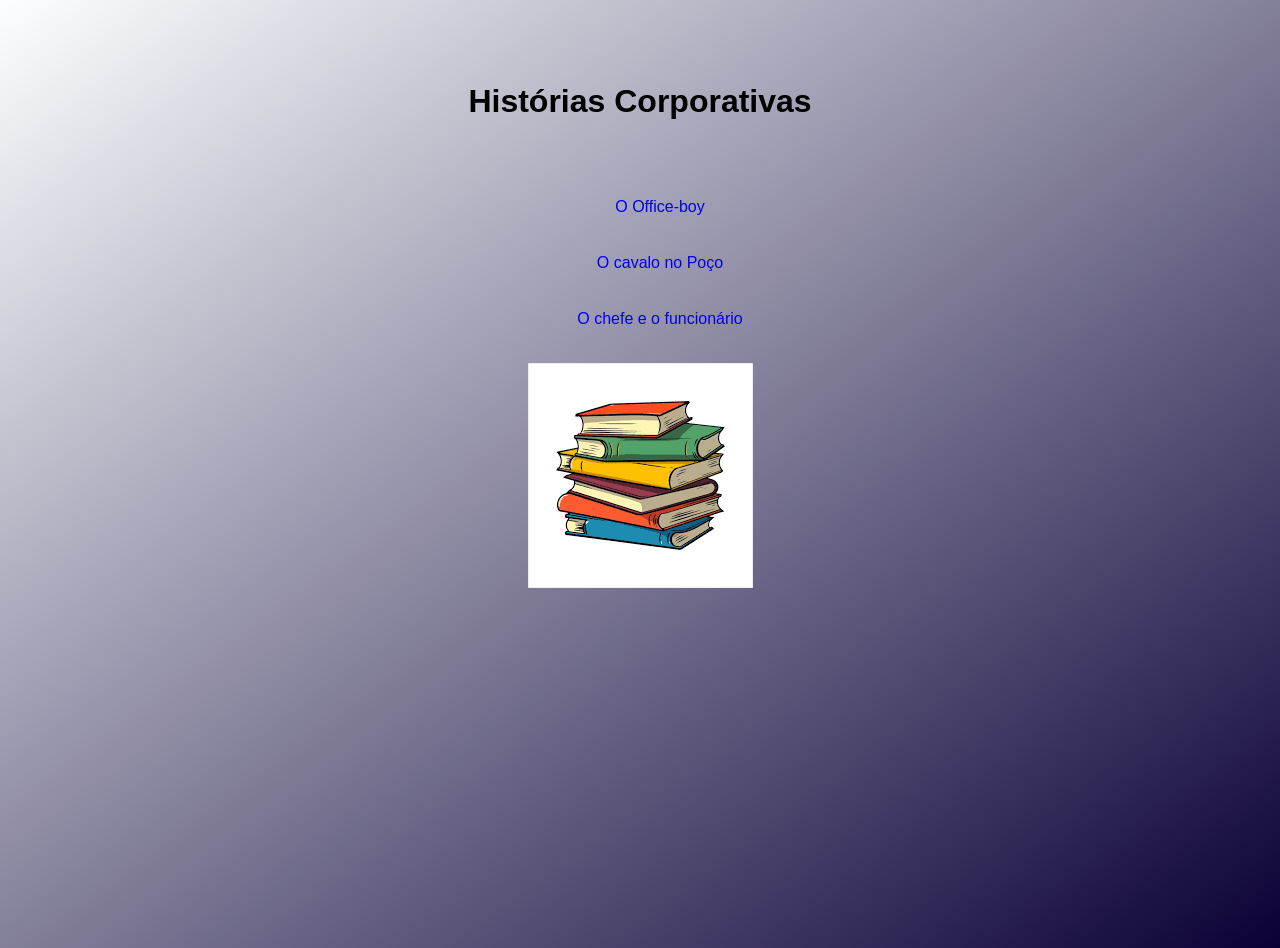
<file: index.html>
<!DOCTYPE html>
<html lang="pt-BR">

<head>
    <meta charset="UTF-8">
    <meta name="viewport" content="width=device-width, initial-scale=1.0">
    <title>Histórias Corporativas</title>
    <!-- <link rel="stylesheet" href="style.css"> -->
    <style>
        body {
            background: linear-gradient(to bottom right, #fcffff, #0a0036);
            line-height: 3.5;
            text-align: center;
            font-family: sans-serif;
            padding: 1em;
            font-family: Arial, sans-serif;
            min-height: 100vh;
            /* garante que o degradê ocupe a tela toda */
        }

        ul {
            list-style-type: none;
        }

        a {
            text-decoration: none;
        }

        body
    </style>

</head>

<body>
    <h1>Histórias Corporativas</h1>
    <ul>
        <li> <a href="officeboy.html">O Office-boy </a></li>
        <li> <a href="ocavalonopoco.html">O cavalo no Poço</a></li>
        <li> <a href="ochefeeofuncionario.html">O chefe e o funcionário</a></li>
    </ul>
    <img src="images.png" alt="Livros">

</body>

</html>
</file>
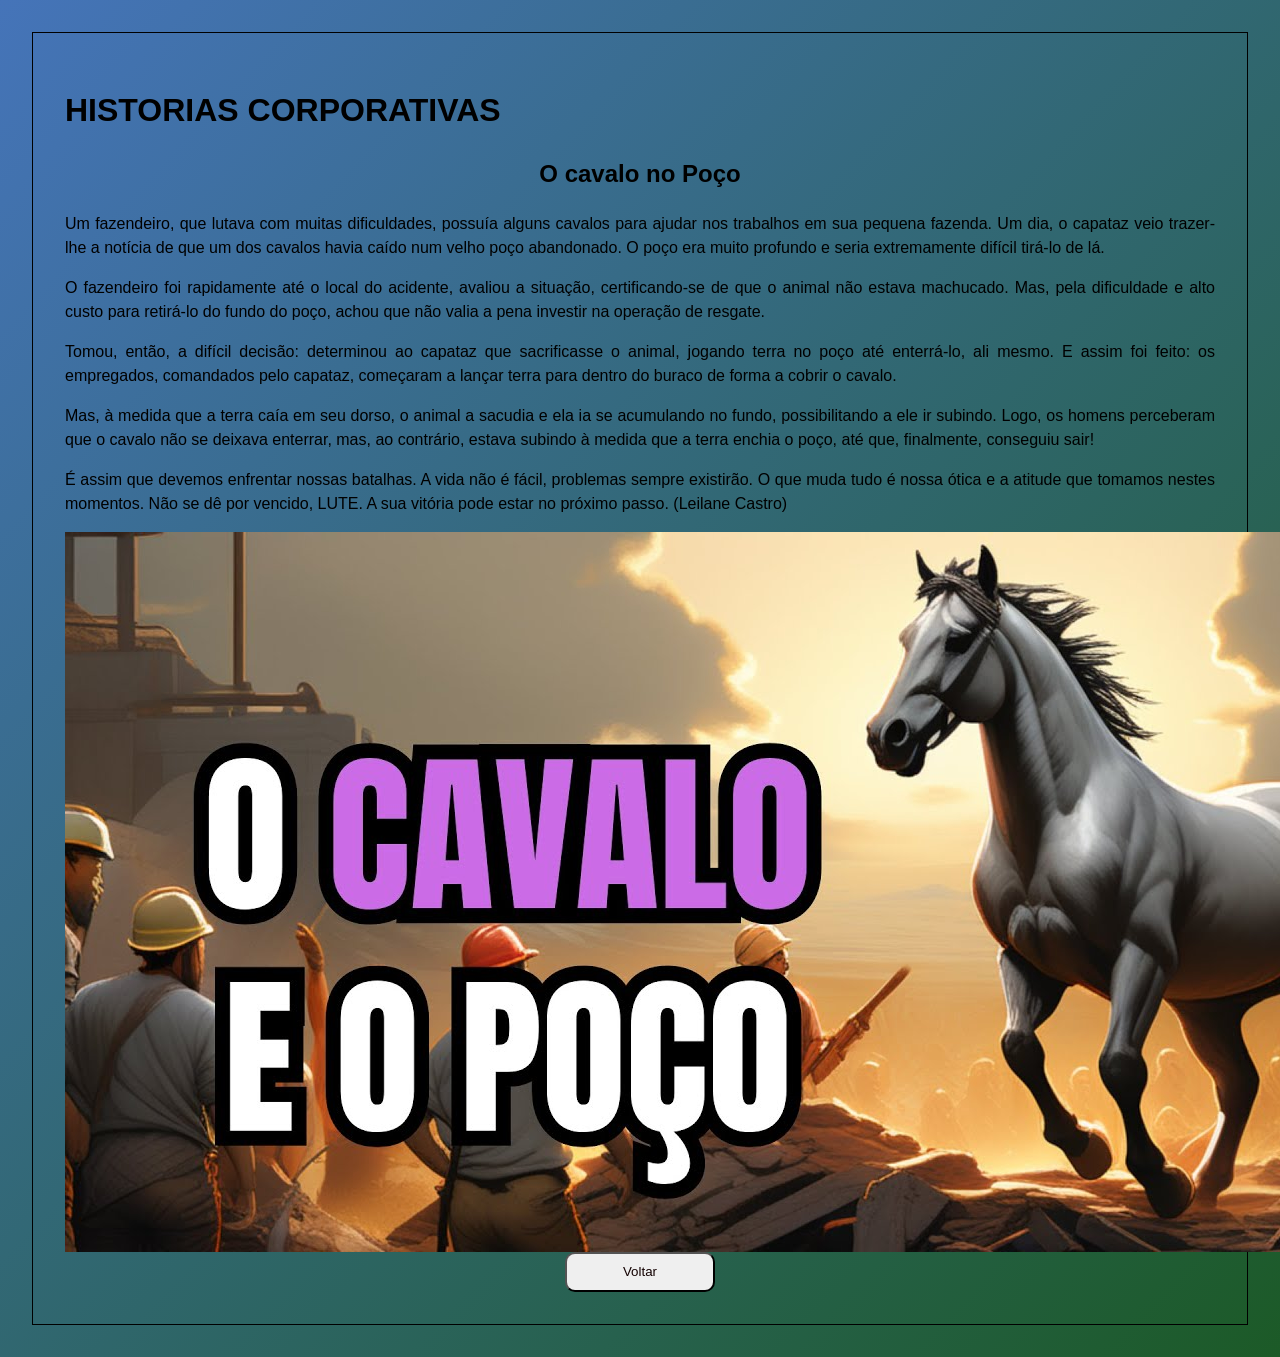
<file: ocavalonopoco.html>
<!DOCTYPE html>
<html lang="pt-BR">

<head>
    <meta charset="UTF-8">
    <meta name="viewport" content="width=device-width, initial-scale=1.0">
    <title>O cavalo no Poço</title>
    <link rel="stylesheet" href="style.css">

<body>
    <header>
        <h1>HISTORIAS CORPORATIVAS</h1>
    </header>
    </head>

    <h2>O cavalo no Poço</h2>
    <p>Um fazendeiro, que lutava com muitas dificuldades, possuía alguns cavalos para ajudar nos trabalhos em sua
        pequena fazenda. Um dia, o capataz veio trazer-lhe a notícia de que um dos cavalos havia caído num velho poço
        abandonado. O poço era muito profundo e seria extremamente difícil tirá-lo de lá.</p>
    <p>O fazendeiro foi rapidamente até o local do acidente, avaliou a situação, certificando-se de que o animal não
        estava machucado. Mas, pela dificuldade e alto custo para retirá-lo do fundo do poço, achou que não valia a pena
        investir na operação de resgate.</p>
    <p>Tomou, então, a difícil decisão: determinou ao capataz que sacrificasse o animal, jogando terra no poço até
        enterrá-lo, ali mesmo. E assim foi feito: os empregados, comandados pelo capataz, começaram a lançar terra para
        dentro do buraco de forma a cobrir o cavalo.</p>
    <p>Mas, à medida que a terra caía em seu dorso, o animal a sacudia e ela ia se acumulando no fundo, possibilitando a
        ele ir subindo. Logo, os homens perceberam que o cavalo não se deixava enterrar, mas, ao contrário, estava
        subindo à medida que a terra enchia o poço, até que, finalmente, conseguiu sair!</p>
    <p>É assim que devemos enfrentar nossas batalhas. A vida não é fácil, problemas sempre existirão. O que muda tudo é
        nossa ótica e a atitude que tomamos nestes momentos. Não se dê por vencido, LUTE. A sua vitória pode estar no
        próximo passo. (Leilane Castro)</p>
    <img src="ana.jpg" alt="Imagem de um cavalo e um poço">
    <button><a href="index.html">Voltar</a></button>
</body>

</html>
</file>
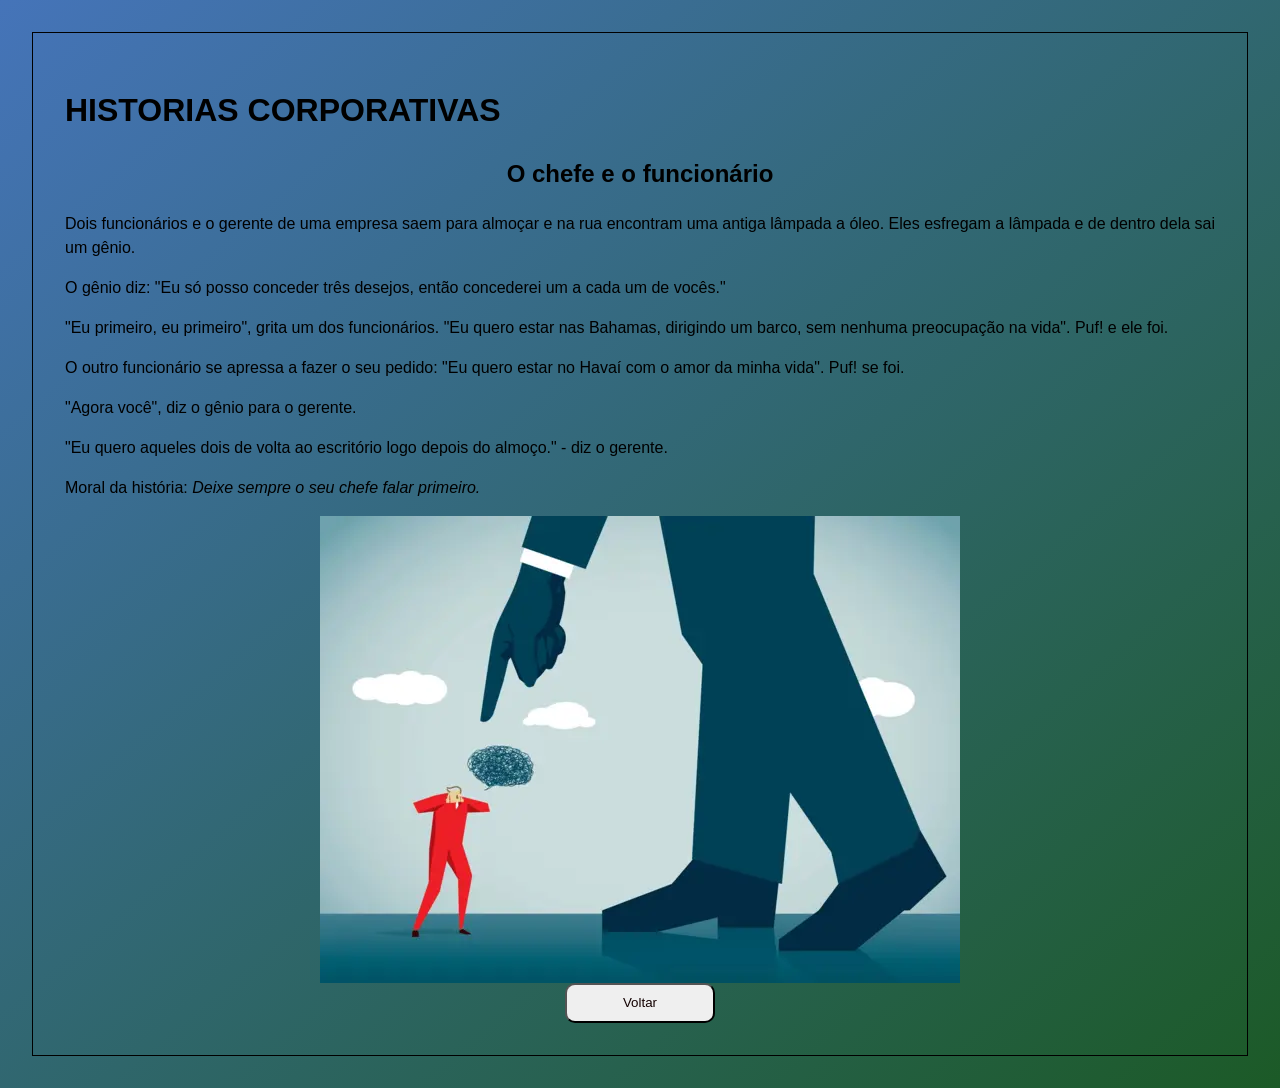
<file: ochefeeofuncionario.html>
<!DOCTYPE html>
<html lang="pt-BR">

<head>
    <meta charset="UTF-8">
    <meta name="viewport" content="width=device-width, initial-scale=1.0">
    <title>O chefe e o funcionário</title>
    <link rel="stylesheet" href="style.css">
</head>

<body>
    <header>
        <h1>HISTORIAS CORPORATIVAS</h1>
    </header>
    <h2>O chefe e o funcionário</h2>
    <p>Dois funcionários e o gerente de uma empresa saem para almoçar e na rua encontram uma antiga lâmpada a óleo. Eles
        esfregam a lâmpada e de dentro dela sai um gênio.
    </p>
    <p>O gênio diz: "Eu só posso conceder três desejos, então concederei um a cada um de vocês."
    </p>
    <p>"Eu primeiro, eu primeiro", grita um dos funcionários. "Eu quero estar nas Bahamas, dirigindo um barco, sem
        nenhuma preocupação na vida". Puf! e ele foi.
    </p>
    <p>O outro funcionário se apressa a fazer o seu pedido: "Eu quero estar no Havaí com o amor da minha vida". Puf! se
        foi.
    </p>
    <p>"Agora você", diz o gênio para o gerente.
    </p>
    <p>"Eu quero aqueles dois de volta ao escritório logo depois do almoço." - diz o gerente.
    </p>
    <p>Moral da história: <i>Deixe sempre o seu chefe falar primeiro.</i>
    </p>
    <img src="oi.webp" alt="imagem de um chefe e um funcionário">
    <button><a href="index.html">Voltar</a></button>
</body>

</html>
</file>
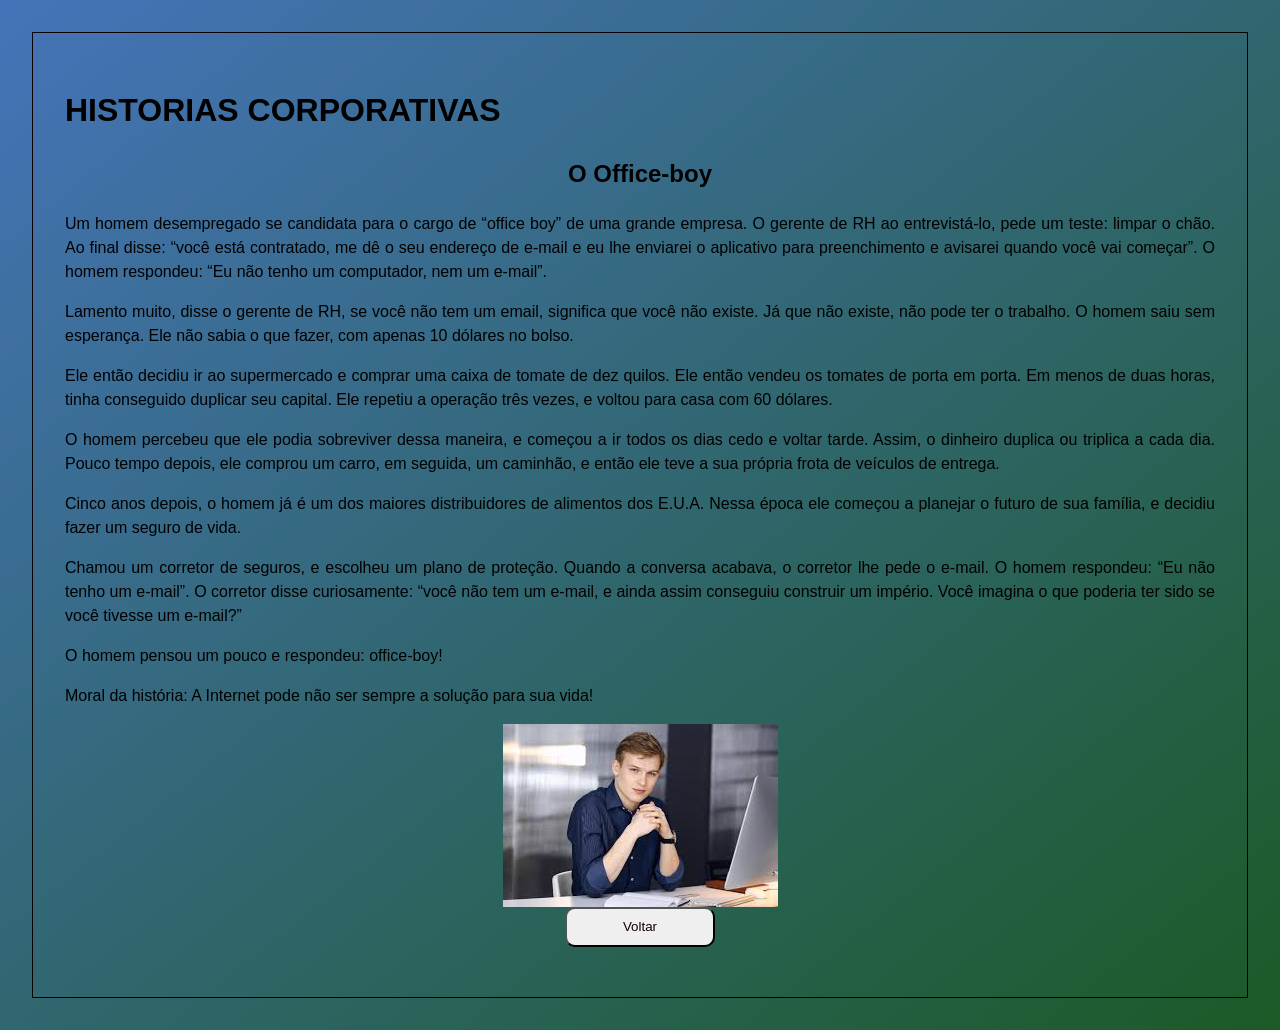
<file: officeboy.html>
<!DOCTYPE html>
<html lang="pt-BR">

<head>
    <meta charset="UTF-8">
    <meta name="viewport" content="width=device-width, initial-scale=1.0">
    <title>O Office-boy</title>
    <link rel="stylesheet" href="style.css">
</head>

<body>
    <header>
        <h1>HISTORIAS CORPORATIVAS</h1>
    </header>
    <h2>O Office-boy</h2>
    <p>Um homem desempregado se candidata para o cargo de “office boy” de uma grande empresa. O gerente de RH ao
        entrevistá-lo, pede um teste: limpar o chão. Ao final disse: “você está contratado, me dê o seu endereço de
        e-mail e eu lhe enviarei o aplicativo para preenchimento e avisarei quando você vai começar”. O homem respondeu:
        “Eu não tenho um computador, nem um e-mail”.
    </p>
    <p>Lamento muito, disse o gerente de RH, se você não tem um email, significa que você não existe. Já que não existe,
        não pode ter o trabalho. O homem saiu sem esperança. Ele não sabia o que fazer, com apenas 10 dólares no bolso.
    </p>
    <p>Ele então decidiu ir ao supermercado e comprar uma caixa de tomate de dez quilos. Ele então vendeu os tomates de
        porta em porta. Em menos de duas horas, tinha conseguido duplicar seu capital. Ele repetiu a operação três
        vezes, e voltou para casa com 60 dólares.
    </p>
    <p>O homem percebeu que ele podia sobreviver dessa maneira, e começou a ir todos os dias cedo e voltar tarde. Assim,
        o dinheiro duplica ou triplica a cada dia. Pouco tempo depois, ele comprou um carro, em seguida, um caminhão, e
        então ele teve a sua própria frota de veículos de entrega.
    </p>
    <p>Cinco anos depois, o homem já é um dos maiores distribuidores de alimentos dos E.U.A. Nessa época ele começou a
        planejar o futuro de sua família, e decidiu fazer um seguro de vida.
    </p>
    <p>Chamou um corretor de seguros, e escolheu um plano de proteção. Quando a conversa acabava, o corretor lhe pede o
        e-mail. O homem respondeu: “Eu não tenho um e-mail”. O corretor disse curiosamente: “você não tem um e-mail, e
        ainda assim conseguiu construir um império. Você imagina o que poderia ter sido se você tivesse um e-mail?”
    </p>
    <p>O homem pensou um pouco e respondeu: office-boy!
    </p>
    <p>Moral da história: A Internet pode não ser sempre a solução para sua vida!
    </p>
    <img src="images.jpeg" alt="Imagem de um Office Boy">
    </style>

    <button><a href="index.html">Voltar</a></button>
</body>

</html>
</file>
<file: style.css>
body {
     /* Fundo degradê do azul claro para azul escuro */
     background: linear-gradient(to bottom right, #4574b9, #1c5a27);
     line-height: 1.5;
     text-align: justify;
     font-family: sans-serif;
     margin: 2em;
     border: solid 1px;
     padding: 2em;
     font-family: Arial, sans-serif;
     min-height: 100vh;
     /* garante que o degradê ocupe a tela toda */
 }

 h2 {
     text-align: center;
     color: black;
 }

 h1 {
     text-center
 }

 button {
     width: 150px;
     height: 40px;
     border-radius: 10px;

     display: block;
     margin: auto;

 }  

 button a {
     font-family: Verdana, Geneva, Tahoma, sans-serif;
     color: rgb(20, 2, 2);
     text-decoration: none;
 }

 img {
     display: block;
     margin: auto;
     width: 50%px;
 }

 header{




 }
</file>
